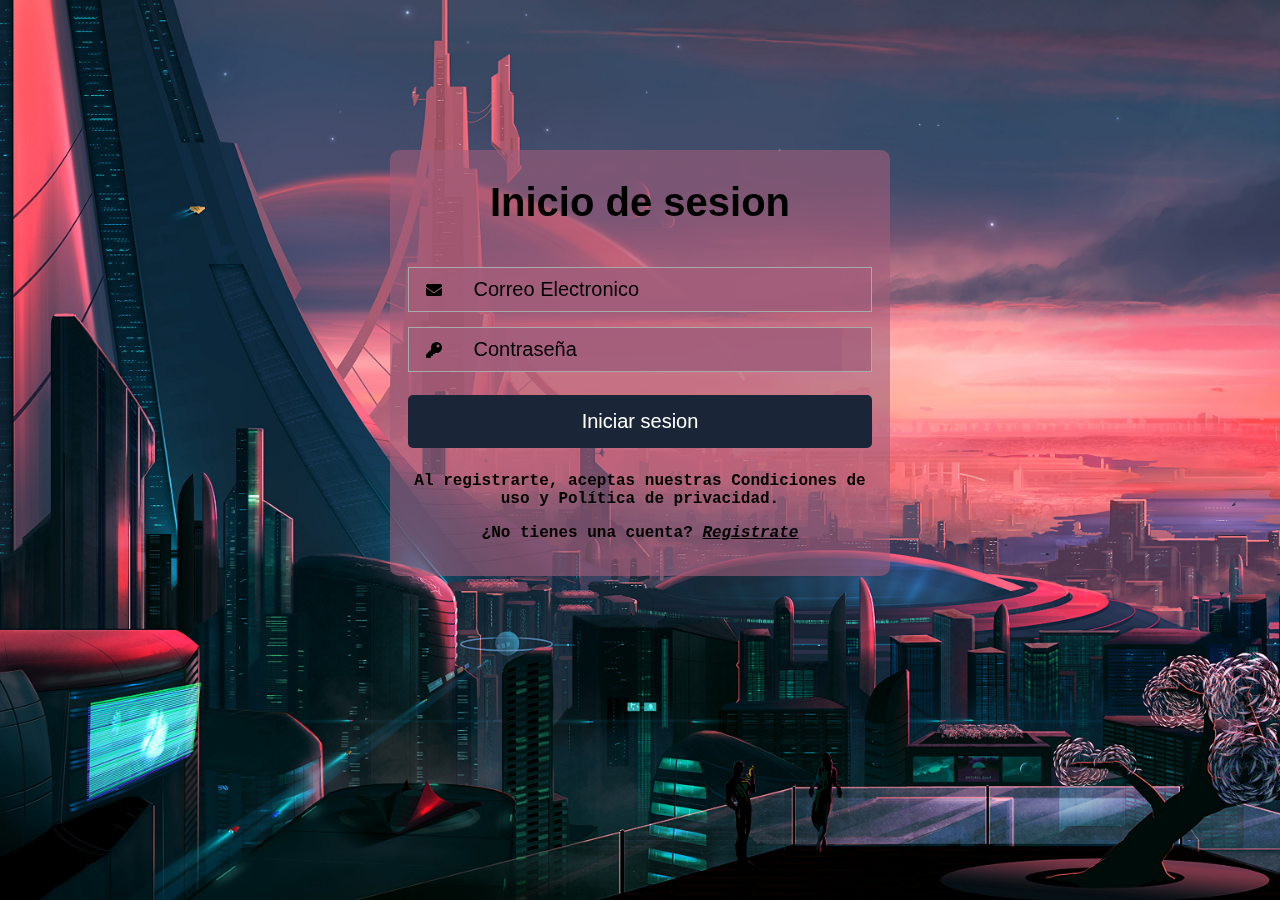
<file: web2/formlogin.html>
<!DOCTYPE html>
<html lang="es">

<head>
    <meta charset="UTF-8">
    <title></title>
    <meta name="viewport"
        content="width=device-width, user-scalable=yes, initial-scale=1.0, maximum-scale=3.0, minimum-scale=1.0">
    <link rel="stylesheet" href="https://use.fontawesome.com/releases/v5.6.3/css/all.css">
    <link rel="stylesheet" href="assets/css/estilos.css">
    <link href="https://cdn.jsdelivr.net/npm/bootstrap@5.3.0-alpha3/dist/css/bootstrap.min.css" rel="stylesheet"
        integrity="sha384-KK94CHFLLe+nY2dmCWGMq91rCGa5gtU4mk92HdvYe+M/SXH301p5ILy+dN9+nJOZ" crossorigin="anonymous">
    <script src="./js/jquery-3.6.4.min.js"></script>
    <script src="https://cdn.jsdelivr.net/npm/bootstrap@5.3.0-alpha3/dist/js/bootstrap.bundle.min.js"
        integrity="sha384-ENjdO4Dr2bkBIFxQpeoTz1HIcje39Wm4jDKdf19U8gI4ddQ3GYNS7NTKfAdVQSZe"
        crossorigin="anonymous"></script>
    <script src="./js/todo.js"></script>

</head>

<body>
    <form class="formulario" method="get">

        <h1 style="color: black;">Inicio de sesion</h1>
        <div class="contenedor text-center">
            <div class="input-contenedor">
                <i class="fas fa-envelope icon"></i>
                <input type="email" placeholder="Correo Electronico" id="email" />
            </div>
            <div class="input-contenedor">
                <i class="fas fa-key icon"></i>
                <input type="password" placeholder="Contraseña" required id="pass" />
                <span id="help-password"></span>
            </div>
            <span id="mensaje-error" class="d-block" style="font-weight: bolder; color: gold;"></span>
            <button type="submit" class="registerbtn" id="btnentrar">Iniciar sesion</button>
            <p>Al registrarte, aceptas nuestras Condiciones de uso y Política de privacidad.</p>
            <p>¿No tienes una cuenta? <a style="text-decoration: underline;" class="link"
                    href="registro.html">Registrate </a></p>
        </div>
    </form>

    <script>
        var expr = /^[a-zA-Z0-9_.]+@[a-zA-Z0-9-]+.[a-zA-Z0-9-.]+$/;
        $(document).ready(function () {
            $("#btnentrar").click(function (e) {
                e.preventDefault();
                var email = $("#email").val();
                var pass = $("#pass").val();

                if (email == "" || !expr.test(email)) {
                    $("#mensaje-error").text(
                        "Por favor, ingrese un email válido."
                    );  
                    $("#email").focus();
                    return;
                }
                else if (pass.length <= 2) {
                    $("#mensaje-error").text(
                        "Por favor, ingrese una contraseña con almenos 3 caracteres."
                    );
                    $("#pass").focus(); // enfoque en el campo de contraseña
                    $("#pass").val("");
                    return;
                } else {
                    return window.location.replace("index.html");
                }

                console.log("Email:", email);
                console.log("Contraseña:", pass);
            });
        });
    </script>


</body>

</html>
</file>
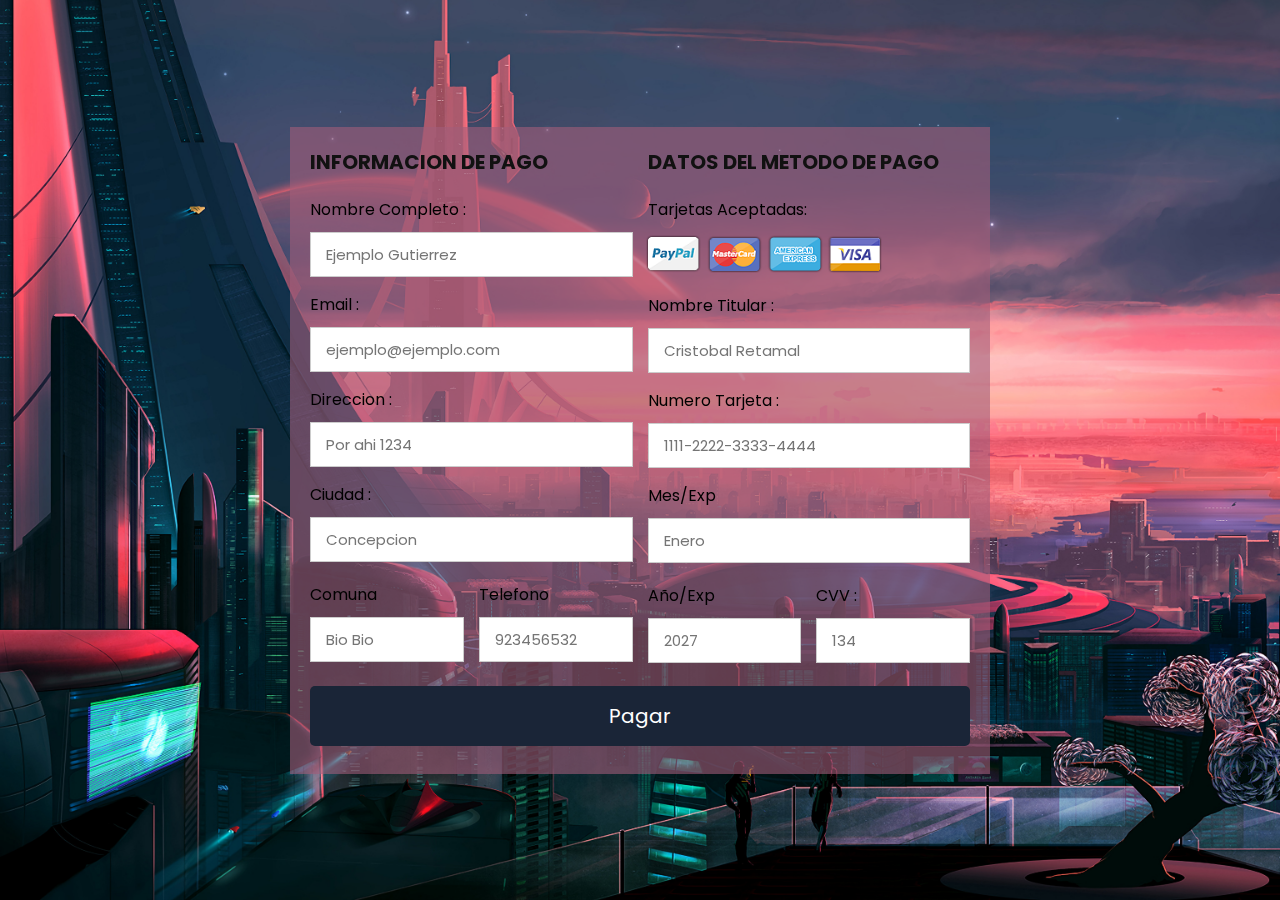
<file: web2/formpago.html>
<!DOCTYPE html>
<html lang="en">
<head>
    <meta charset="UTF-8">
    <meta http-equiv="X-UA-Compatible" content="IE=edge">
    <meta name="viewport" content="width=device-width, initial-scale=1.0">
    <link rel="stylesheet" href="https://use.fontawesome.com/releases/v5.6.3/css/all.css">
    <link href="https://cdn.jsdelivr.net/npm/bootstrap@5.3.0-alpha3/dist/css/bootstrap.min.css" rel="stylesheet"
        integrity="sha384-KK94CHFLLe+nY2dmCWGMq91rCGa5gtU4mk92HdvYe+M/SXH301p5ILy+dN9+nJOZ" crossorigin="anonymous">
    <script src="./js/jquery-3.6.4.min.js"></script>
    <script src="https://cdn.jsdelivr.net/npm/bootstrap@5.3.0-alpha3/dist/js/bootstrap.bundle.min.js"
        integrity="sha384-ENjdO4Dr2bkBIFxQpeoTz1HIcje39Wm4jDKdf19U8gI4ddQ3GYNS7NTKfAdVQSZe"
        crossorigin="anonymous"></script>
    <script src="./js/todo.js"></script>
    
    <!-- custom css file link  -->
    <link rel="stylesheet" href="assets/css/estilospago.css">

</head>
<body>

<div class="container">

    <form action="">

        <div class="row">

            <div class="col">

                <h3 class="title">Informacion de pago</h3>

                <div class="inputBox">
                    <span>Nombre Completo :</span>
                    <input type="text" placeholder="Ejemplo Gutierrez" required id="nomcompleto">
                </div>
                <div class="inputBox">
                    <span>email :</span>
                    <input type="email" placeholder="ejemplo@ejemplo.com" required id="email">
                </div>
                <div class="inputBox">
                    <span>Direccion :</span>
                    <input type="text" placeholder="Por ahi 1234" required id="direccionf">
                </div>
                <div class="inputBox">
                    <span>Ciudad :</span>
                    <input type="text" placeholder="Concepcion" required id="ciudad">
                </div>

                <div class="flex">
                    <div class="inputBox">
                        <span>Comuna</span>
                        <input type="text" placeholder="Bio Bio" required id="comuna">
                    </div>
                    <div class="inputBox">
                        <span>Telefono</span>
                        <input type="number" placeholder="923456532" required id="telefono">
                    </div>
                </div>

            </div>

            <div class="col">

                <h3 class="title">Datos del metodo de pago</h3>

                <div class="inputBox">
                    <span>Tarjetas Aceptadas:</span>
                    <img src="assets/images/card_img.png" alt="">
                </div>
                <div class="inputBox">
                    <span>Nombre Titular :</span>
                    <input type="text" placeholder="Cristobal Retamal" required id="nomtitular">
                </div>
                <div class="inputBox">
                    <span>Numero Tarjeta :</span>
                    <input type="number" placeholder="1111-2222-3333-4444" required id="numtarjeta">
                </div>
                <div class="inputBox">
                    <span>Mes/Exp</span>
                    <input type="text" placeholder="Enero" required id="mes">
                </div>

                <div class="flex">
                    <div class="inputBox">
                        <span>Año/Exp</span>
                        <input type="number" placeholder="2027" required id="añoexp">
                    </div>
                    <div class="inputBox">
                        <span>CVV :</span>
                        <input type="number" placeholder="134" required id="cvv">
                    </div>
                </div>

            </div>
    
        </div>
        <span id="mensaje-error" class="d-block center"
                style="font-weight: bolder; color: gold; text-align: center"></span>
        <button type="submit" class="registerbtn" id="btnentrar">Pagar</button>

    </form>

    <script>
        var expremail = /^[a-zA-Z0-9_.]+@[a-zA-Z0-9-]+.[a-zA-Z0-9-.]+$/;
        var exprnombre = /^[a-zA-Z ]+$/;
        var exprtelefono = /^\d{9}$/;
        var exprtarjeta = /^\d{16}$/;
        var expraño = /^\d{4}$/;
        var exprtcvv = /^\d{3}$/;
        var exprdireccion = /^[a-zA-Z0-9\s,'-]*$/;
        var meses = /^(enero|febrero|marzo|abril|mayo|junio|julio|agosto|septiembre|octubre|noviembre|diciembre)$/;
        $(document).ready(function () {
            $("#btnentrar").click(function (e) {
                e.preventDefault();
                var nomcompleto = $("#nomcompleto").val();
                var email = $("#email").val();
                var direccionf = $("#direccionf").val();
                var ciudad = $("#ciudad").val();
                var comuna = $("#comuna").val();
                var telefono = $("#telefono").val()
                var nomtitular = $("#nomtitular").val();
                var numtarjeta = $("#numtarjeta").val();
                var mes = $("#mes").val();
                var añomes = $("#añomes").val();
                var cvv = $("#cvv").val();
                

                if (nomcompleto == "" || !exprnombre.test(nomcompleto)) {
                    $("#mensaje-error").text(
                        "Por favor, ingrese un nombre válido"
                    );
                    $("#nomcompleto").focus();
                    return;
                }
                else if (nomcompleto = "" || nomcompleto.split(" ").length < 2) {
                    $("#mensaje-error").text(
                        "Por favor, ingrese un nombre con almenos un apellido."
                    );
                    $("#nomcompleto").focus();
                    return;
                } 
                
                else if (email == "" || !expremail.test(email)) {
                    $("#mensaje-error").text(
                        "Por favor, ingrese un email válido."
                    );
                    $("#email").focus();
                    return;
                }

                else if (direccionf == "" || !exprdireccion.test(direccionf)) {
                    $("#mensaje-error").text(
                        "Por favor, ingrese una direccion válida."
                    );
                    $("#direccionf").focus();
                    return;
                }

                else if (ciudad == "" || !exprnombre.test(ciudad)) {
                    $("#mensaje-error").text(
                        "Por favor, ingrese una ciudad válida."
                    );
                    $("#ciudad").focus();
                    return;
                }

                else if (comuna == "" || !exprnombre.test(comuna)) {
                    $("#mensaje-error").text(
                        "Por favor, ingrese una comuna válida."
                    );
                    $("#comuna").focus();
                    return;
                }

                else if (telefono == "" || !exprtelefono.test(telefono)) {
                    $("#mensaje-error").text(
                        "Por favor, ingrese un numero telefono válido de 9 digitos."
                    );
                    $("#telefono").focus();
                    return;
                }
                
                else if (nomtitular == "" || !exprnombre.test(nomtitular)) {
                    $("#mensaje-error").text(
                        "Por favor, ingrese un nombre válido."
                    );
                    $("#nomtitular").focus();
                    return;
                }

                else if (nomtitular.trim() == "" || nomtitular.split(" ").length < 2) {
                    $("#mensaje-error").text(
                        "Por favor, ingrese un nombre con almenos un apellido."
                    );
                    $("nomtitular").val("");
                    return;
                } 
                
                else if (numtarjeta == "" || !exprtarjeta.test(numtarjeta)) {
                    $("#mensaje-error").text(
                        "Por favor, ingrese un numero de tarjeta válido de almenos 16 digitos."
                    );
                    $("#numtarjeta").focus();
                    return;
                }

                else if (mes == "" || !exprnombre.test(mes)) {
                    $("#mensaje-error").text(
                        "Por favor, ingrese una mes válido."
                    );
                    $("#mes").focus();
                    return;
                }
                else if (añoexp == "" || !añoexp.length == 4) {
                    $("#mensaje-error").text(
                        "Por favor, ingrese un año válido de 4 digitos."
                    );
                    $("#añoexp").focus();
                    return;
                }
                else if (cvv == "" || !añoexp.length == 3) {
                    $("#mensaje-error").text(
                        "Por favor, ingrese un codigo de seguridad válido de 3 digitos."
                    );
                    $("#cvv").focus();
                    return;
                }

                else {
                    return window.location.replace("index.html");
                }

                console.log("Email:", email);
                console.log("Contraseña:", password);
            });
        });
    </script>

</div>    
    
</body>
</html>
</file>
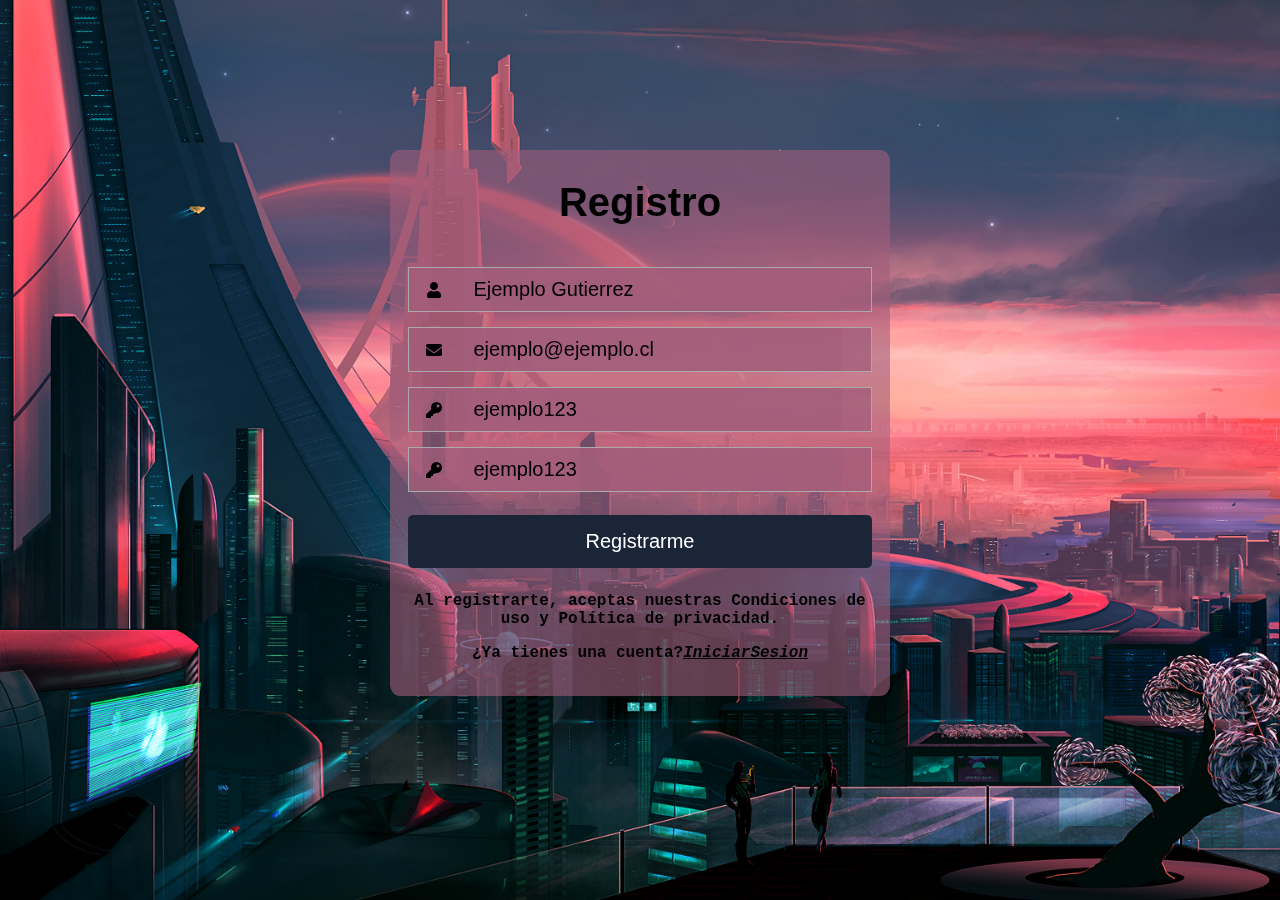
<file: web2/formregistro.html>
<!DOCTYPE html>
<html lang="es">

<head>
    <meta charset="UTF-8">
    <title></title>
    <meta name="viewport"
        content="width=device-width, user-scalable=yes, initial-scale=1.0, maximum-scale=3.0, minimum-scale=1.0">
    <link rel="stylesheet" href="https://use.fontawesome.com/releases/v5.6.3/css/all.css">
    <link rel="stylesheet" href="assets/css/estilos.css">
    <link href="https://cdn.jsdelivr.net/npm/bootstrap@5.3.0-alpha3/dist/css/bootstrap.min.css" rel="stylesheet"
        integrity="sha384-KK94CHFLLe+nY2dmCWGMq91rCGa5gtU4mk92HdvYe+M/SXH301p5ILy+dN9+nJOZ" crossorigin="anonymous">
    <script src="./js/jquery-3.6.4.min.js"></script>
    <script src="https://cdn.jsdelivr.net/npm/bootstrap@5.3.0-alpha3/dist/js/bootstrap.bundle.min.js"
        integrity="sha384-ENjdO4Dr2bkBIFxQpeoTz1HIcje39Wm4jDKdf19U8gI4ddQ3GYNS7NTKfAdVQSZe"
        crossorigin="anonymous"></script>
    <script src="./js/todo.js"></script>


</head>

<body>
    <form class="formulario">

        <h1>Registro</h1>
        <div class="contenedor">

            <div class="input-contenedor">
                <i class="fas fa-user icon"></i>
                <input type="text" placeholder="Ejemplo Gutierrez" required id="nombre">

            </div>

            <div class="input-contenedor">
                <i class="fas fa-envelope icon"></i>
                <input type="email" placeholder="ejemplo@ejemplo.cl" required id="email">

            </div>

            <div class="input-contenedor">
                <i class="fas fa-key icon"></i>
                <input type="password" placeholder="ejemplo123" required id="pass">
                <span id="help-password"></span>
            </div>

            <div class="input-contenedor">
                <i class="fas fa-key icon"></i>
                <input type="password" placeholder="ejemplo123" required id="confimarpass">
            </div>
            <span id="mensaje-error" class="d-block center"
                style="font-weight: bolder; color: gold; text-align: center"></span>
           
                <button type="submit" class="registerbtn" id="btnentrar">Registrarme</button>
            
                <p>Al registrarte, aceptas nuestras Condiciones de uso y Política de privacidad.</p>
            <p>¿Ya tienes una cuenta?<a style="text-decoration: underline;" class="link"
                    href="login.html">IniciarSesion</a></p>
        </div>
    </form>

    <script>
        var exprnombre = /^[a-zA-Z ]+$/;
        var expremail = /^[a-zA-Z0-9_.]+@[a-zA-Z0-9-]+.[a-zA-Z0-9-.]+$/;
        $(document).ready(function () {
            $("#btnentrar").click(function (e) {
                e.preventDefault();
                var nombre = $("#nombre").val()
                var email = $("#email").val();
                var password = $("#pass").val();
                var confimarpass = $("#confimarpass").val();

                if (nombre == "" || !exprnombre.test(nombre)) {
                    $("#mensaje-error").text(
                        "Por favor, ingrese un nombre válido."
                    );
                    $("#nombre").focus();
                    return;
                }
                else if (nombre.trim() == "" || nombre.split(" ").length < 2) {
                    $("#mensaje-error").text(
                        "Por favor, ingrese un nombre con almenos un apellido."
                    );
                    $("nombre").val("");
                    return;
                }
                else if (email == "" || !expremail.test(email)) {
                    $("#mensaje-error").text(
                        "Por favor, ingrese un email válido."
                    );
                    $("#email").focus();
                    return;
                }
                else if (password.length <= 2) {
                    $("#mensaje-error").text(
                        "Por favor, ingrese una contraseña con almenos 3 caracteres."
                    );
                    $("#pass").focus(); // enfoque en el campo de contraseña
                    $("#pass").val("");
                    return;
                }
                else if (confimarpass.length <= 2) {
                    $("#mensaje-error").text(
                        "Por favor, ingrese una contraseña con almenos 3 caracteres."
                    );
                    $("#pass, #confimarpass").val("");
                    $("#confirmarpass").focus();
                    return;
                } else if (password != confimarpass) {
                    $("#mensaje-error").text(
                        "Las contraseñas no coinciden intentelo denuevo"
                    );
                    $("#pass, #confimarpass").val("");
                    $("#pass").focus();
                    return;
                } else {
                    $('#bienvenida').html('<p>Bienvenido, ' + nombre + '!</p>').show();
                    return window.location.replace("index.html");
                    
                }
                console.log("Nombre:", nombre)
                console.log("Email:", email);
                console.log("Contraseña:", password);
                console.log("Confirmacion contraseña:", confimarpass);
            });
        });
    </script>


</body>

</html>
</file>
<file: web2/assets/css/estilos.css>
body {
    font-family: Arial, Helvetica, sans-serif;
    margin: 0;
    background: url(../images/fondo.jpg);
    background-size: cover;
    background-attachment: fixed;
}

* {
    box-sizing: border-box;
}

.contenedor {
    width: 100%;
    padding: 15px;

}

.formulario {
    margin-top: 150px;
    padding: 3px;
    backdrop-filter: blur(0.2px);
    background-color: rgba(162,93,122,0.6);
}

h1 {
    text-align: center;
    color: black;
    font-size: 40px;;
}


input[type="email"],
input[type="text"],
input[type="password"] {
    font-size: 20px;
    width: 82%;
    padding: 10px;
    border: none;
    backdrop-filter: blur(0.2px);
    background-color: rgba(162,93,122,0.4);

}

.input-contenedor {
    margin-bottom: 15px;
    border: 1px solid #aaa;
    backdrop-filter: blur(0.2px);
    background-color: rgba(162,93,122,0.4);
}

::placeholder 
{
    color: black;
}

.icon {
    min-width: 50px;
    text-align: center;
    color: black;
}

.registerbtn {
    border: none;
    width: 100%;
    color: white;
    background-color: #1a2537;
    font-size: 20px;
    padding: 15px 20px;
    border-radius: 5px;
    cursor: pointer;
    margin: 8px 0;
}

.button:hover {
    background: cadetblue;
}

p {
    color: black;
    text-align: center;
    font-weight: 550;
    font-family: 'Courier New', Courier, monospace;
}
.conregis {
    color: rgba(162,93,122,0.4);
    text-align: center;
    font-weight: 550;
    font-family: 'Courier New', Courier, monospace;
}

.mensaje-error {
    text-align: center;
}

.span {
    color: red;
    font-weight: 900;
    font-size: medium;
    margin-left: 20px;
}

.link {
    text-decoration: none;
    color: black;
    font-weight: 600;
    font-style: italic;
}

.link:hover {
    color: cadetblue;
}

@media(min-width:768px) {
    .formulario {
        margin: auto;
        width: 500px;
        margin-top: 150px;
        border-radius: 2%;
    }
}
</file>
<file: web2/assets/css/estilospago.css>
@import url('https://fonts.googleapis.com/css2?family=Poppins:wght@100;300;400;500;600&display=swap');

* {
    font-family: 'Poppins', sans-serif;
    margin: 0;
    padding: 0;
    box-sizing: border-box;
    outline: none;
    border: none;
    text-transform: capitalize;
    transition: all .2s linear;
    background-size: cover;
    background-attachment: fixed;
}

body {
    font-family: Arial, Helvetica, sans-serif;
    margin: 0;
    background: url(../images/fondo.jpg);
    background-size: cover;
    background-attachment: fixed;
}


.container {
    display: flex;
    justify-content: center;
    align-items: center;
    padding: 25px;
    min-height: 100vh;
    background: url(../images/fondo.jpg);
    background-size: cover;
    background-attachment: fixed;
}

.container form {
    padding: 20px;
    width: 700px;
    backdrop-filter: blur(0.2px);
    background-color: rgba(162,93,122,0.6);
}

.container form .row {
    display: flex;
    flex-wrap: wrap;
    gap: 15px;
}

.container form .row .col {
    flex: 1 1 250px;
}

.container form .row .col .title {
    font-size: 20px;
    color: #111111;
    padding-bottom: 5px;
    text-transform: uppercase;
}

.container form .row .col .inputBox {
    margin: 15px 0;
}

.container form .row .col .inputBox span {
    margin-bottom: 10px;
    display: block;
}

.container form .row .col .inputBox input {
    width: 100%;
    border: 1px solid #ccc;
    padding: 10px 15px;
    font-size: 15px;
    text-transform: none;
}
.container form .row .col .inputBox input:focus {
    border: 1px solid #000;
}

.container form .row .col .flex {
    display: flex;
    gap: 15px;
}

.registerbtn {
    border: none;
    width: 100%;
    color: white;
    background-color: #1a2537;
    font-size: 20px;
    padding: 15px 20px;
    border-radius: 5px;
    cursor: pointer;
    margin: 8px 0;
}

.toolbox {
    width: 100%;
    border: 1px solid #ccc;
    padding: 10px 15px;
    font-size: 15px;
    text-transform: none;
}

.container form .row .col .inputBox input.mes:focus {
    border: 1px solid #000;
}

.container form .row .col .flex .inputBox {
    margin-top: 5px;
}

.container form .row .col .inputBox img {
    height: 34px;
    margin-top: 5px;
    filter: drop-shadow(0 0 1px #000);
}

.container form .submit-btn {
    width: 100%;
    padding: 12px;
    font-size: 17px;
    background: #1e415d;
    color: #fff;
    margin-top: 5px;
    cursor: pointer;
}

.container form .submit-btn:hover {
    background: #ff747c;
}
</file>
